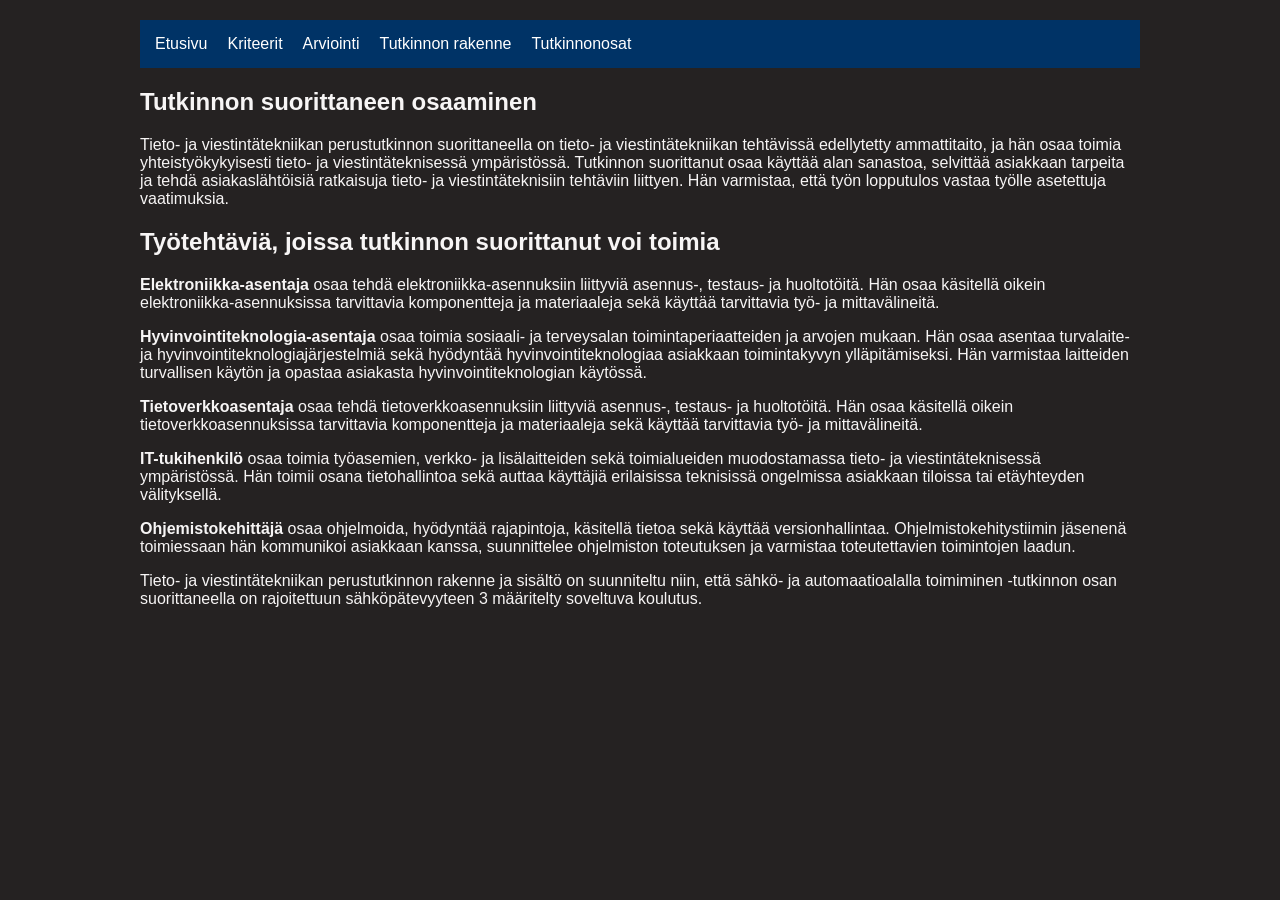
<file: index.html>
<!DOCTYPE html>
<html lang="fi">
<head>
    <meta charset="UTF-8">
    <meta name="viewport" content="width=device-width, initial-scale=1.0">
    <link rel="stylesheet" href="style.css">
    <title>Tieto- ja viestintätekniikan perustutkinto</title>
</head>
<body>
    <nav>
    <ul>
        <li><a href="index.html">Etusivu</a></li>
        <li><a href="kriteerit.html">Kriteerit</a></li>
        <li><a href="arviointi.html">Arviointi</a></li>
        <li><a href="rakenne.html">Tutkinnon rakenne</a></li>
        <li><a href="tutkinnonosat.html">Tutkinnonosat</a></li>

    </ul>
</nav>
        <h2>Tutkinnon suorittaneen osaaminen</h2>
        <p>Tieto- ja viestintätekniikan perustutkinnon suorittaneella on tieto- ja viestintätekniikan tehtävissä edellytetty ammattitaito, ja hän osaa toimia yhteistyökykyisesti tieto- ja viestintäteknisessä ympäristössä. Tutkinnon suorittanut osaa käyttää alan sanastoa, selvittää asiakkaan tarpeita ja tehdä asiakaslähtöisiä ratkaisuja tieto- ja viestintäteknisiin tehtäviin liittyen. Hän varmistaa, että työn lopputulos vastaa työlle asetettuja vaatimuksia.</p>
        <h2>Työtehtäviä, joissa tutkinnon suorittanut voi toimia</h2>
        <p><strong>Elektroniikka-asentaja</strong> osaa tehdä elektroniikka-asennuksiin liittyviä asennus-, testaus- ja huoltotöitä. Hän osaa käsitellä oikein elektroniikka-asennuksissa tarvittavia komponentteja ja materiaaleja sekä käyttää tarvittavia työ- ja mittavälineitä.</p>
        <p><strong>Hyvinvointiteknologia-asentaja</strong> osaa toimia sosiaali- ja terveysalan toimintaperiaatteiden ja arvojen mukaan. Hän osaa asentaa turvalaite- ja hyvinvointiteknologiajärjestelmiä sekä hyödyntää hyvinvointiteknologiaa asiakkaan toimintakyvyn ylläpitämiseksi. Hän varmistaa laitteiden turvallisen käytön ja opastaa asiakasta hyvinvointiteknologian käytössä.</p>
        <p><strong>Tietoverkkoasentaja</strong> osaa tehdä tietoverkkoasennuksiin liittyviä asennus-, testaus- ja huoltotöitä. Hän osaa käsitellä oikein tietoverkkoasennuksissa tarvittavia komponentteja ja materiaaleja sekä käyttää tarvittavia työ- ja mittavälineitä.</p>
        <p><strong>IT-tukihenkilö</strong> osaa toimia työasemien, verkko- ja lisälaitteiden sekä toimialueiden muodostamassa tieto- ja viestintäteknisessä ympäristössä. Hän toimii osana tietohallintoa sekä auttaa käyttäjiä erilaisissa teknisissä ongelmissa asiakkaan tiloissa tai etäyhteyden välityksellä.</p>
        <p><strong>Ohjemistokehittäjä</strong> osaa ohjelmoida, hyödyntää rajapintoja, käsitellä tietoa sekä käyttää versionhallintaa. Ohjelmistokehitystiimin jäsenenä toimiessaan hän kommunikoi asiakkaan kanssa, suunnittelee ohjelmiston toteutuksen ja varmistaa toteutettavien toimintojen laadun.</p>
        <p>Tieto- ja viestintätekniikan perustutkinnon rakenne ja sisältö on suunniteltu niin, että sähkö- ja automaatioalalla toimiminen -tutkinnon osan suorittaneella on rajoitettuun sähköpätevyyteen 3 määritelty soveltuva koulutus.</p>
</body>
</html>
</file>
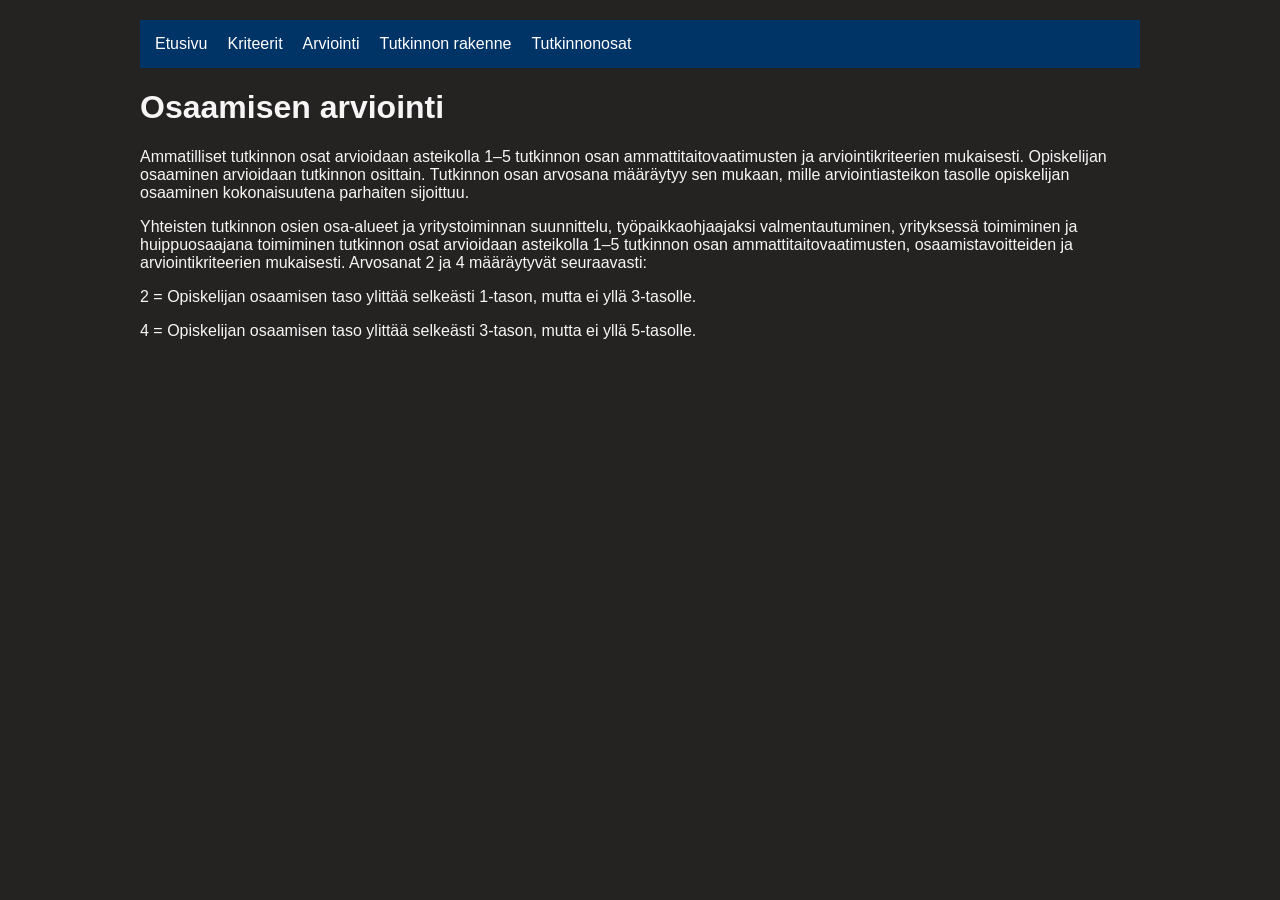
<file: arviointi.html>
<!DOCTYPE html>
<html lang="fi">
<head>
    <meta charset="UTF-8">
    <meta name="viewport" content="width=device-width, initial-scale=1.0">
    <link rel="stylesheet" href="style.css">
    <title>Arviointi</title>
</head>
<body>
    <nav>
    <ul>
        <li><a href="index.html">Etusivu</a></li>
        <li><a href="kriteerit.html">Kriteerit</a></li>
        <li><a href="arviointi.html">Arviointi</a></li>
        <li><a href="rakenne.html">Tutkinnon rakenne</a></li>
        <li><a href="tutkinnonosat.html">Tutkinnonosat</a></li>

    </ul>
</nav>

    <h1>Osaamisen arviointi</h1>

    <p>Ammatilliset tutkinnon osat arvioidaan asteikolla 1–5 tutkinnon osan ammattitaitovaatimusten ja arviointikriteerien mukaisesti. Opiskelijan osaaminen arvioidaan tutkinnon osittain. Tutkinnon osan arvosana määräytyy sen mukaan, mille arviointiasteikon tasolle opiskelijan osaaminen kokonaisuutena parhaiten sijoittuu.</p>
    <p>Yhteisten tutkinnon osien osa-alueet ja yritystoiminnan suunnittelu, työpaikkaohjaajaksi valmentautuminen, yrityksessä toimiminen ja huippuosaajana toimiminen tutkinnon osat arvioidaan asteikolla 1–5 tutkinnon osan ammattitaitovaatimusten, osaamistavoitteiden ja arviointikriteerien mukaisesti. Arvosanat 2 ja 4 määräytyvät seuraavasti:</p>
    <p>2 = Opiskelijan osaamisen taso ylittää selkeästi 1-tason, mutta ei yllä 3-tasolle.</p>
    <p>4 = Opiskelijan osaamisen taso ylittää selkeästi 3-tason, mutta ei yllä 5-tasolle.</p>
</body>
</html>
</file>
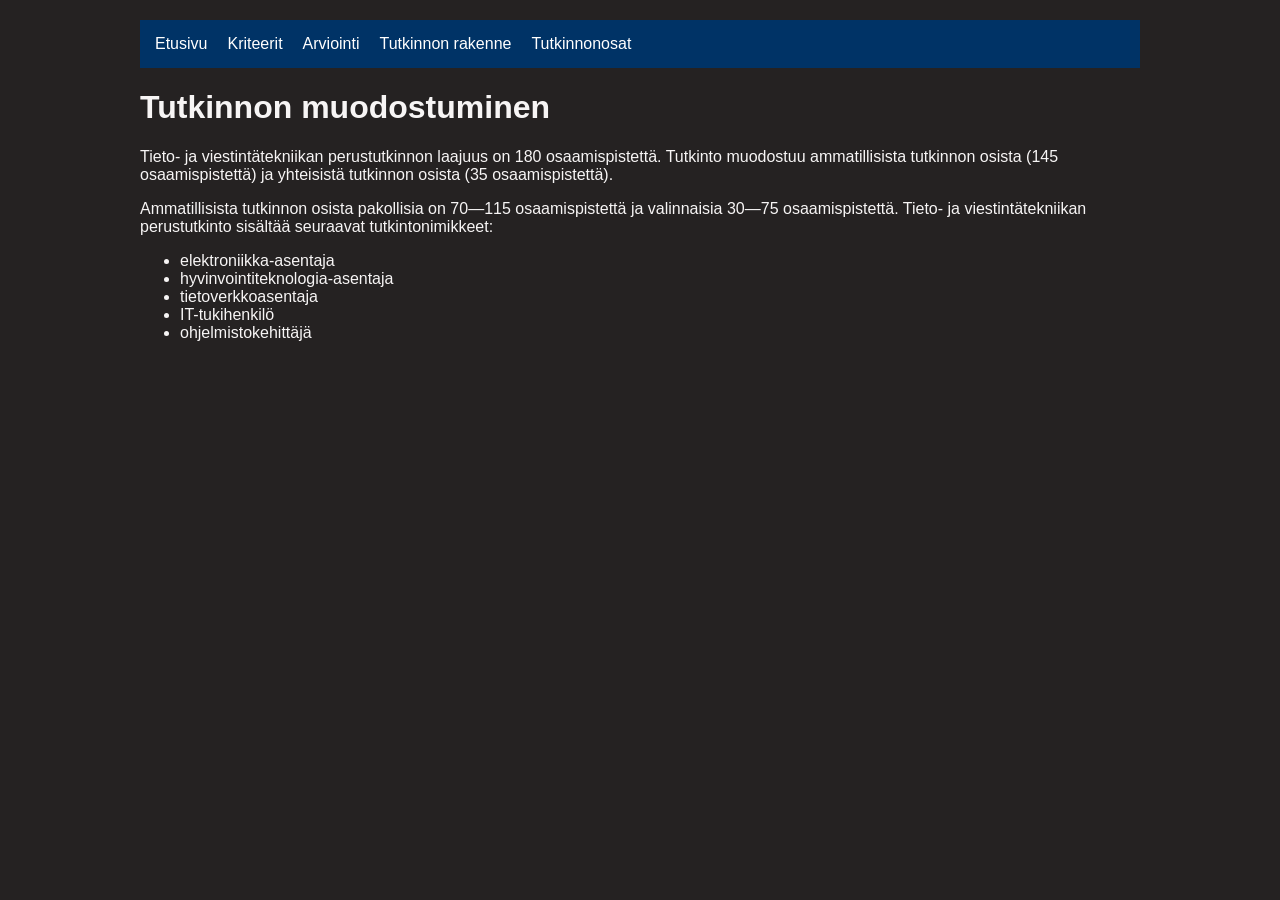
<file: rakenne.html>
<!DOCTYPE html>
<html lang="fi">
<head>
    <meta charset="UTF-8">
    <meta name="viewport" content="width=device-width, initial-scale=1.0">
    <link rel="stylesheet" href="style.css">
    <title>Rakenne</title>
</head>
<body>
    <nav>
    <ul>
        <li><a href="index.html">Etusivu</a></li>
        <li><a href="kriteerit.html">Kriteerit</a></li>
        <li><a href="arviointi.html">Arviointi</a></li>
        <li><a href="rakenne.html">Tutkinnon rakenne</a></li>
        <li><a href="tutkinnonosat.html">Tutkinnonosat</a></li>

    </ul>
</nav>

    <h1>Tutkinnon muodostuminen</h1>

    <p>Tieto- ja viestintätekniikan perustutkinnon laajuus on 180 osaamispistettä. Tutkinto muodostuu ammatillisista tutkinnon osista (145 osaamispistettä) ja yhteisistä tutkinnon osista (35 osaamispistettä).</p>

    <p>Ammatillisista tutkinnon osista pakollisia on 70—115 osaamispistettä ja valinnaisia 30—75 osaamispistettä. Tieto- ja viestintätekniikan perustutkinto sisältää seuraavat tutkintonimikkeet:</p>

    <ul>
        <li>elektroniikka-asentaja</li>
        <li>hyvinvointiteknologia-asentaja</li>
        <li>tietoverkkoasentaja</li>
        <li>IT-tukihenkilö</li>
        <li>ohjelmistokehittäjä</li>
    </ul>
</body>
</html>
</file>
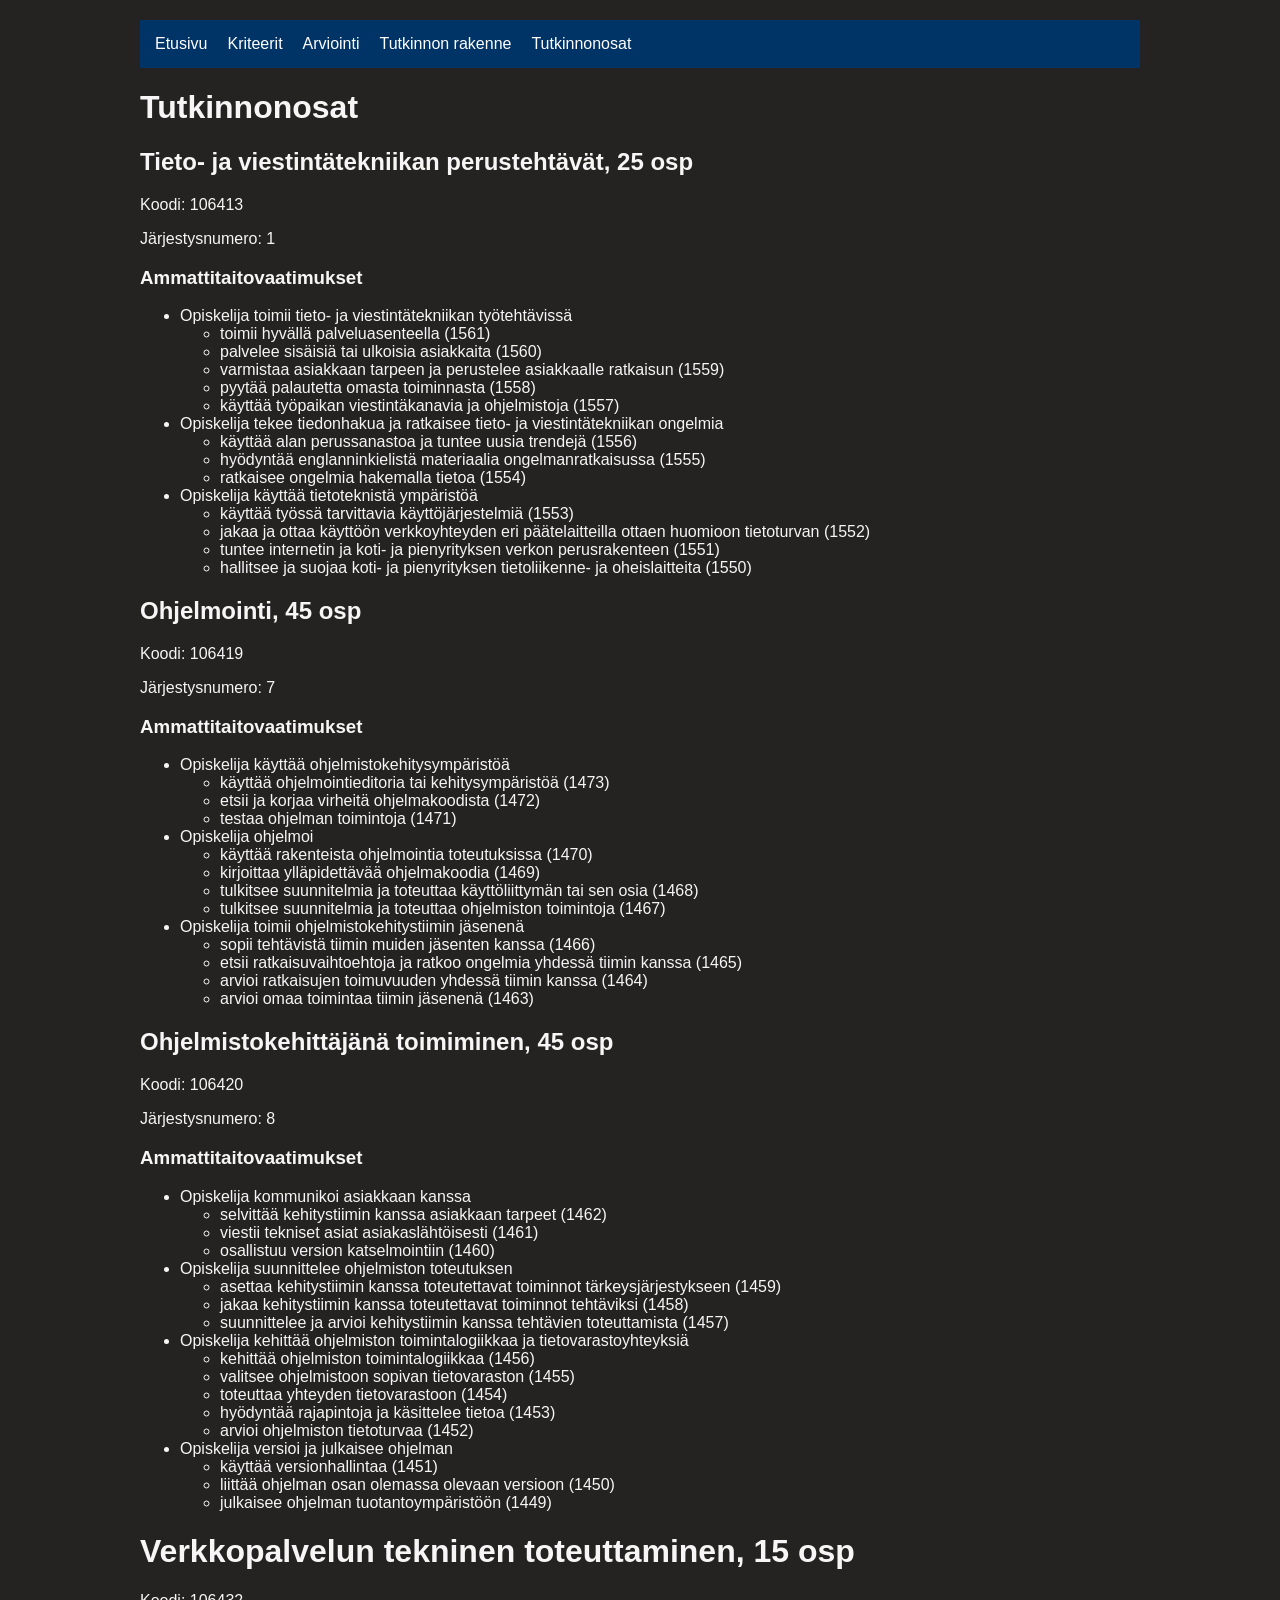
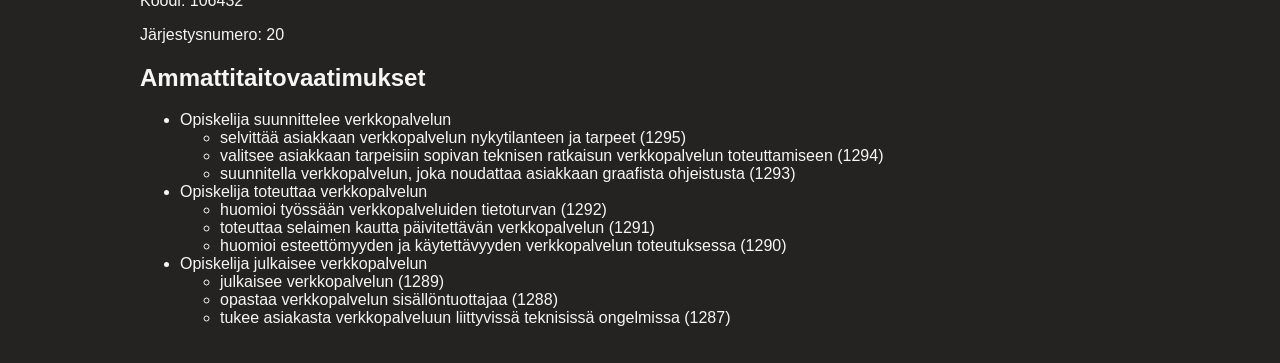
<file: tutkinnonosat.html>
<!DOCTYPE html>
<html lang="fi">
<head>
<meta charset="UTF-8">
<meta name="viewport" content="width=device-width, initial-scale=1.0">
<link rel="stylesheet" href="style.css">
<title>Tutkinnonosat</title>
</head>
<body>

<nav>
<ul>
<li><a href="index.html">Etusivu</a></li>
<li><a href="kriteerit.html">Kriteerit</a></li>
<li><a href="arviointi.html">Arviointi</a></li>
<li><a href="rakenne.html">Tutkinnon rakenne</a></li>
<li><a href="tutkinnonosat.html">Tutkinnonosat</a></li>
</ul>
</nav>

<h1>Tutkinnonosat</h1>
<h2>Tieto- ja viestintätekniikan perustehtävät, 25 osp</h2>
<p>Koodi: 106413</p>
<p>Järjestysnumero: 1</p>
<h3>Ammattitaitovaatimukset</h3>

<ul>
<li>Opiskelija toimii tieto- ja viestintätekniikan työtehtävissä
<ul>
<li>toimii hyvällä palveluasenteella (1561)</li>
<li>palvelee sisäisiä tai ulkoisia asiakkaita (1560)</li>
<li>varmistaa asiakkaan tarpeen ja perustelee asiakkaalle ratkaisun (1559)</li>
<li>pyytää palautetta omasta toiminnasta (1558)</li>
<li>käyttää työpaikan viestintäkanavia ja ohjelmistoja (1557)</li>
</ul>
</li>
<li>Opiskelija tekee tiedonhakua ja ratkaisee tieto- ja viestintätekniikan ongelmia
<ul>
<li>käyttää alan perussanastoa ja tuntee uusia trendejä (1556)</li>
<li>hyödyntää englanninkielistä materiaalia ongelmanratkaisussa (1555)</li>
<li>ratkaisee ongelmia hakemalla tietoa (1554)</li>
</ul>
</li>
<li>Opiskelija käyttää tietoteknistä ympäristöä
<ul>
<li>käyttää työssä tarvittavia käyttöjärjestelmiä (1553)</li>
<li>jakaa ja ottaa käyttöön verkkoyhteyden eri päätelaitteilla ottaen huomioon tietoturvan (1552)</li>
<li>tuntee internetin ja koti- ja pienyrityksen verkon perusrakenteen (1551)</li>
<li>hallitsee ja suojaa koti- ja pienyrityksen tietoliikenne- ja oheislaitteita (1550)</li>
</ul>
</li>
</ul>

<h2>Ohjelmointi, 45 osp</h2>
<p>Koodi: 106419</p>
<p>Järjestysnumero: 7</p>
<h3>Ammattitaitovaatimukset</h3>
<ul>
<li>Opiskelija käyttää ohjelmistokehitysympäristöä
<ul>
<li>käyttää ohjelmointieditoria tai kehitysympäristöä (1473)</li>
<li>etsii ja korjaa virheitä ohjelmakoodista (1472)</li>
<li>testaa ohjelman toimintoja (1471)</li>
</ul>
</li>
<li>Opiskelija ohjelmoi
<ul>
<li>käyttää rakenteista ohjelmointia toteutuksissa (1470)</li>
<li>kirjoittaa ylläpidettävää ohjelmakoodia (1469)</li>
<li>tulkitsee suunnitelmia ja toteuttaa käyttöliittymän tai sen osia (1468)</li>
<li>tulkitsee suunnitelmia ja toteuttaa ohjelmiston toimintoja (1467)</li>
</ul>
</li>
<li>Opiskelija toimii ohjelmistokehitystiimin jäsenenä
<ul>
<li>sopii tehtävistä tiimin muiden jäsenten kanssa (1466)</li>
<li>etsii ratkaisuvaihtoehtoja ja ratkoo ongelmia yhdessä tiimin kanssa (1465)</li>
<li>arvioi ratkaisujen toimuvuuden yhdessä tiimin kanssa (1464)</li>
<li>arvioi omaa toimintaa tiimin jäsenenä (1463)</li>
</ul>
</li>
</ul>

<h2>Ohjelmistokehittäjänä toimiminen, 45 osp</h2>
<p>Koodi: 106420</p>
<p>Järjestysnumero: 8</p>
<h3>Ammattitaitovaatimukset</h3>
<ul>
<li>Opiskelija kommunikoi asiakkaan kanssa
<ul>
<li>selvittää kehitystiimin kanssa asiakkaan tarpeet (1462)</li>
<li>viestii tekniset asiat asiakaslähtöisesti (1461)</li>
<li>osallistuu version katselmointiin (1460)</li>
</ul>
</li>
<li>Opiskelija suunnittelee ohjelmiston toteutuksen
<ul>
<li>asettaa kehitystiimin kanssa toteutettavat toiminnot tärkeysjärjestykseen (1459)</li>
<li>jakaa kehitystiimin kanssa toteutettavat toiminnot tehtäviksi (1458)</li>
<li>suunnittelee ja arvioi kehitystiimin kanssa tehtävien toteuttamista (1457)</li>
</ul>
</li>
<li>Opiskelija kehittää ohjelmiston toimintalogiikkaa ja tietovarastoyhteyksiä
<ul>
<li>kehittää ohjelmiston toimintalogiikkaa (1456)</li>
<li>valitsee ohjelmistoon sopivan tietovaraston (1455)</li>
<li>toteuttaa yhteyden tietovarastoon (1454)</li>
<li>hyödyntää rajapintoja ja käsittelee tietoa (1453)</li>
<li>arvioi ohjelmiston tietoturvaa (1452)</li>
</ul>
</li>
<li>Opiskelija versioi ja julkaisee ohjelman
<ul>
<li>käyttää versionhallintaa (1451)</li>
<li>liittää ohjelman osan olemassa olevaan versioon (1450)</li>
<li>julkaisee ohjelman tuotantoympäristöön (1449)</li>
</ul>
</li>
</ul>

<h1>Verkkopalvelun tekninen toteuttaminen, 15 osp</h1>
<p>Koodi: 106432</p>
<p>Järjestysnumero: 20</p>
<h2>Ammattitaitovaatimukset</h2>
<ul>
<li>Opiskelija suunnittelee verkkopalvelun
<ul>
<li>selvittää asiakkaan verkkopalvelun nykytilanteen ja tarpeet (1295)</li>
<li>valitsee asiakkaan tarpeisiin sopivan teknisen ratkaisun verkkopalvelun toteuttamiseen (1294)</li>
<li>suunnitella verkkopalvelun, joka noudattaa asiakkaan graafista ohjeistusta (1293)</li>
</ul>
</li>
<li>Opiskelija toteuttaa verkkopalvelun
<ul>
<li>huomioi työssään verkkopalveluiden tietoturvan (1292)</li>
<li>toteuttaa selaimen kautta päivitettävän verkkopalvelun (1291)</li>
<li>huomioi esteettömyyden ja käytettävyyden verkkopalvelun toteutuksessa (1290)</li>
</ul>
</li>
<li>Opiskelija julkaisee verkkopalvelun
<ul>
<li>julkaisee verkkopalvelun (1289)</li>
<li>opastaa verkkopalvelun sisällöntuottajaa (1288)</li>
<li>tukee asiakasta verkkopalveluun liittyvissä teknisissä ongelmissa (1287)</li>
</ul>
</li>
</ul>

</body>
</html>
</file>
<file: style.css>
body {
    font-family: Arial, sans-serif;
    background-color: #252222;
    color: #f7f5f5;
    max-width: 1000px;
    margin: 0 auto;
    padding: 20px;
}

nav ul {
    list-style: none;
    display: flex;
    gap: 20px;
    background-color: #003366;
    padding: 15px;
    margin: 0;
}

nav ul li a {
    color: white;
    text-decoration: none;
}

nav ul li a:hover {
    text-decoration: underline;
}

table th {
    text-align: left;
    padding-bottom: 5px;
}

@media (max-width: 400px) {
    nav ul {
        flex-direction: column;
        gap: 5px;
    }
    
    nav ul li {
        width: 100%;
    }
}
</file>
